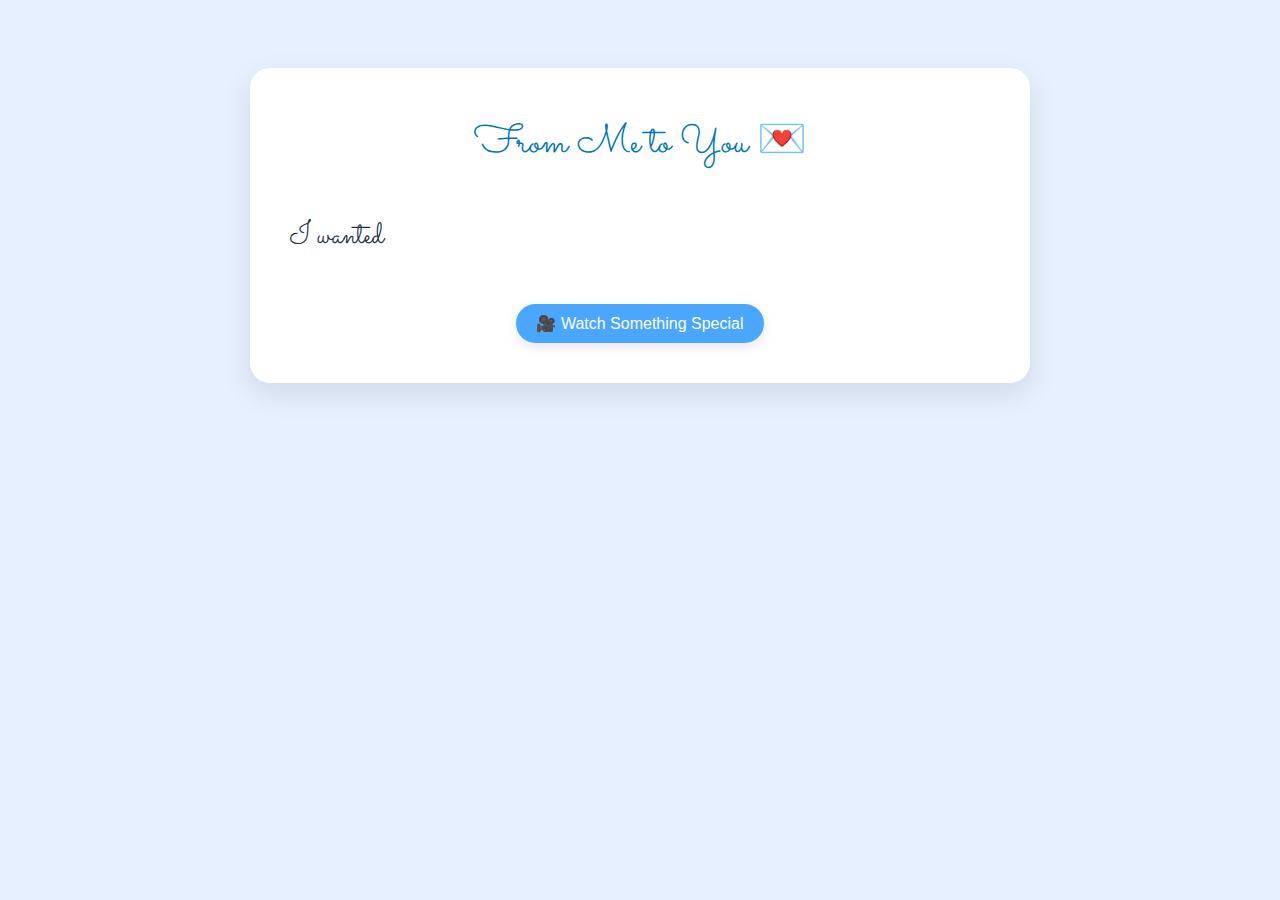
<file: note.html>
<!DOCTYPE html>
<html lang="en">
<head>
  <meta charset="UTF-8" />
  <title>Note from My Heart 💖</title>
  <link href="https://fonts.googleapis.com/css2?family=Sacramento&family=Poppins&display=swap" rel="stylesheet">
  <style>
    body {
      background-color: #e6f0ff;
      font-family: 'Poppins', sans-serif;
      text-align: center;
      padding: 60px 20px;
    }

    .note-box {
      max-width: 700px;
      margin: auto;
      padding: 40px;
      background: #fff;
      border-radius: 20px;
      box-shadow: 0 10px 30px rgba(0,0,0,0.1);
      color: #234;
      font-size: 1.2rem;
      line-height: 1.8;
    }

    .note-title {
      font-family: 'Sacramento', cursive;
      font-size: 2.5rem;
      color: #0077b6;
      margin-bottom: 30px;
    }

    .back-btn {
      margin-top: 40px;
      padding: 10px 20px;
      background-color: #4aa6ff;
      border: none;
      border-radius: 25px;
      color: white;
      font-size: 1rem;
      cursor: pointer;
      box-shadow: 0 4px 12px rgba(0,0,0,0.1);
    }

    .back-btn:hover {
      background-color: #0077b6;
    }
  </style>
</head>
<body>

  <div class="note-box">
    <div class="note-title">From Me to You 💌</div>
    <div id="note-text" style="white-space: pre-wrap; text-align: left; font-family: 'Sacramento', cursive; font-size: 2rem; line-height: 1.7; color: #234;"></div>
    <!-- 🎬 Go to video page -->
    <button class="back-btn" onclick="location.href='video.html'">🎥 Watch Something Special</button>
  </div>

<script>
  const noteText = document.getElementById("note-text");

  const fullNote = `I wanted to create something simple but meaningful — just like the moments we share.

Thank you for being a beautiful part of my life.  
For the laughter, the weird conversations, the kindness you show without even realizing it.

You matter more than you know.  
And this page — though small — holds all the little emotions I carry with me whenever I think of you.

Here's to everything that brought us here and all the moments ahead.  
You're my favorite person in a thousand little ways. 🌸`;

  let idx = 0;

  function typeNote() {
    if (idx < fullNote.length) {
      noteText.innerHTML += fullNote.charAt(idx);
      idx++;
      setTimeout(typeNote, 40); // speed of typing (adjust if needed)
    }
  }

  // Start typing after short pause
  setTimeout(typeNote, 400);
</script>

</body>
</html>
</file>
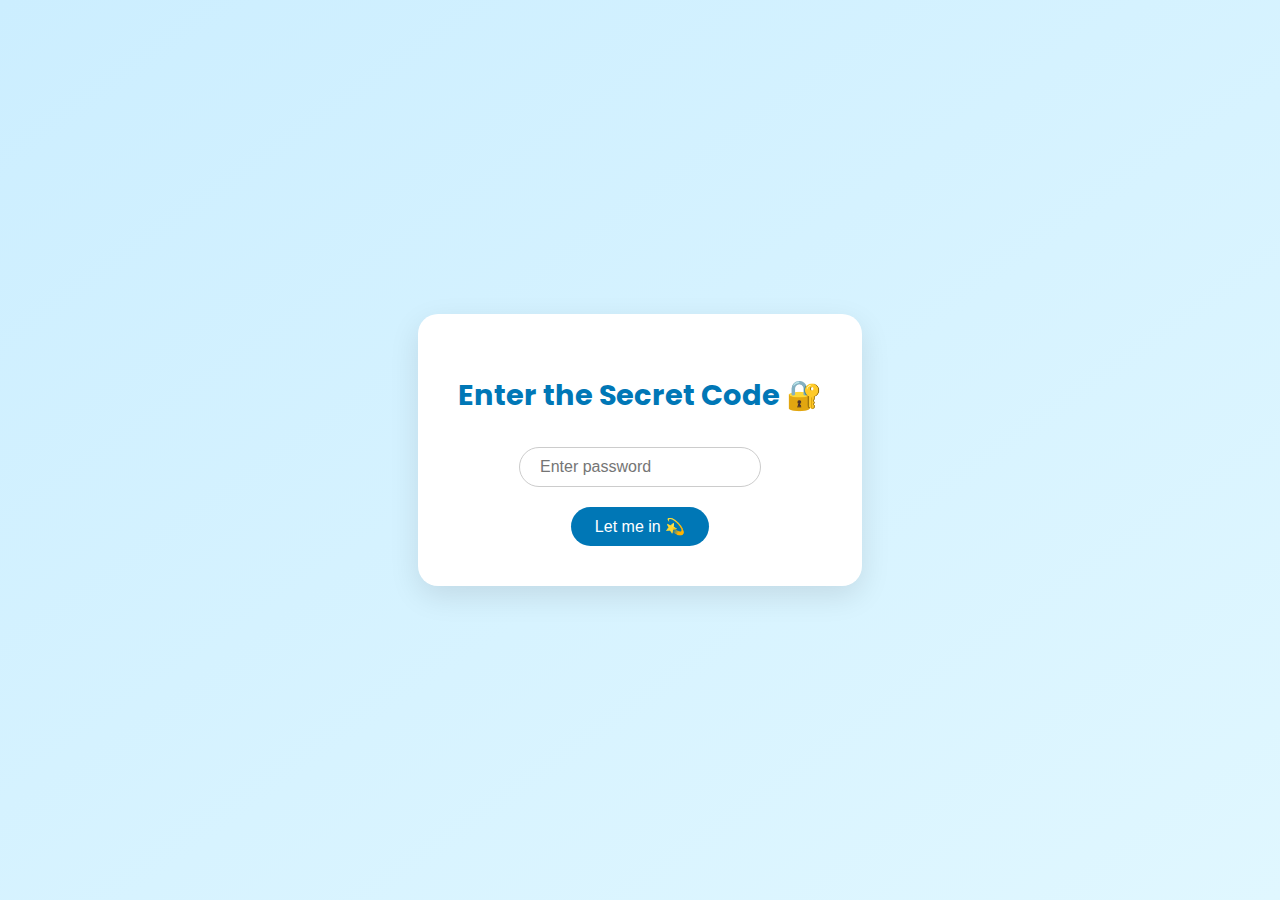
<file: password.html>
<!DOCTYPE html>
<html lang="en">
<head>
  <meta charset="UTF-8">
  <title>Enter the Secret 🌸</title>
  <link href="https://fonts.googleapis.com/css2?family=Poppins&display=swap" rel="stylesheet">
  <style>
    body {
      margin: 0;
      padding: 0;
      font-family: 'Poppins', sans-serif;
      background: linear-gradient(to bottom right, #cceeff, #e0f7ff);
      display: flex;
      justify-content: center;
      align-items: center;
      height: 100vh;
      color: #234;
    }
    .box {
      text-align: center;
      background: #fff;
      padding: 40px;
      border-radius: 20px;
      box-shadow: 0 10px 30px rgba(0,0,0,0.1);
    }
    h1 {
      margin-bottom: 20px;
      font-size: 1.8rem;
      color: #0077b6;
    }
    input[type="password"] {
      padding: 10px 20px;
      border-radius: 20px;
      border: 1px solid #ccc;
      font-size: 1rem;
      width: 200px;
      margin-top: 10px;
    }
    button {
      margin-top: 20px;
      padding: 10px 24px;
      background: #0077b6;
      color: white;
      border: none;
      border-radius: 25px;
      cursor: pointer;
      font-size: 1rem;
      transition: background 0.3s ease;
    }
    button:hover {
      background: #005f87;
    }
    .error {
      color: crimson;
      margin-top: 10px;
      display: none;
    }
  </style>
</head>
<body>
  <div class="box">
    <h1>Enter the Secret Code 🔐</h1>
    <input type="password" id="password" placeholder="Enter password" />
    <br>
    <button onclick="checkPassword()">Let me in 💫</button>
    <div class="error" id="error">Oops! Wrong password 😢</div>
  </div>

  <script>
    function checkPassword() {
      const input = document.getElementById("password").value;
      const correct = "Appi"; // 🔑 Change this to your secret
      if (input === correct) {
        window.location.href = "index.html";
      } else {
        document.getElementById("error").style.display = "block";
      }
    }
  </script>
</body>
</html>
</file>
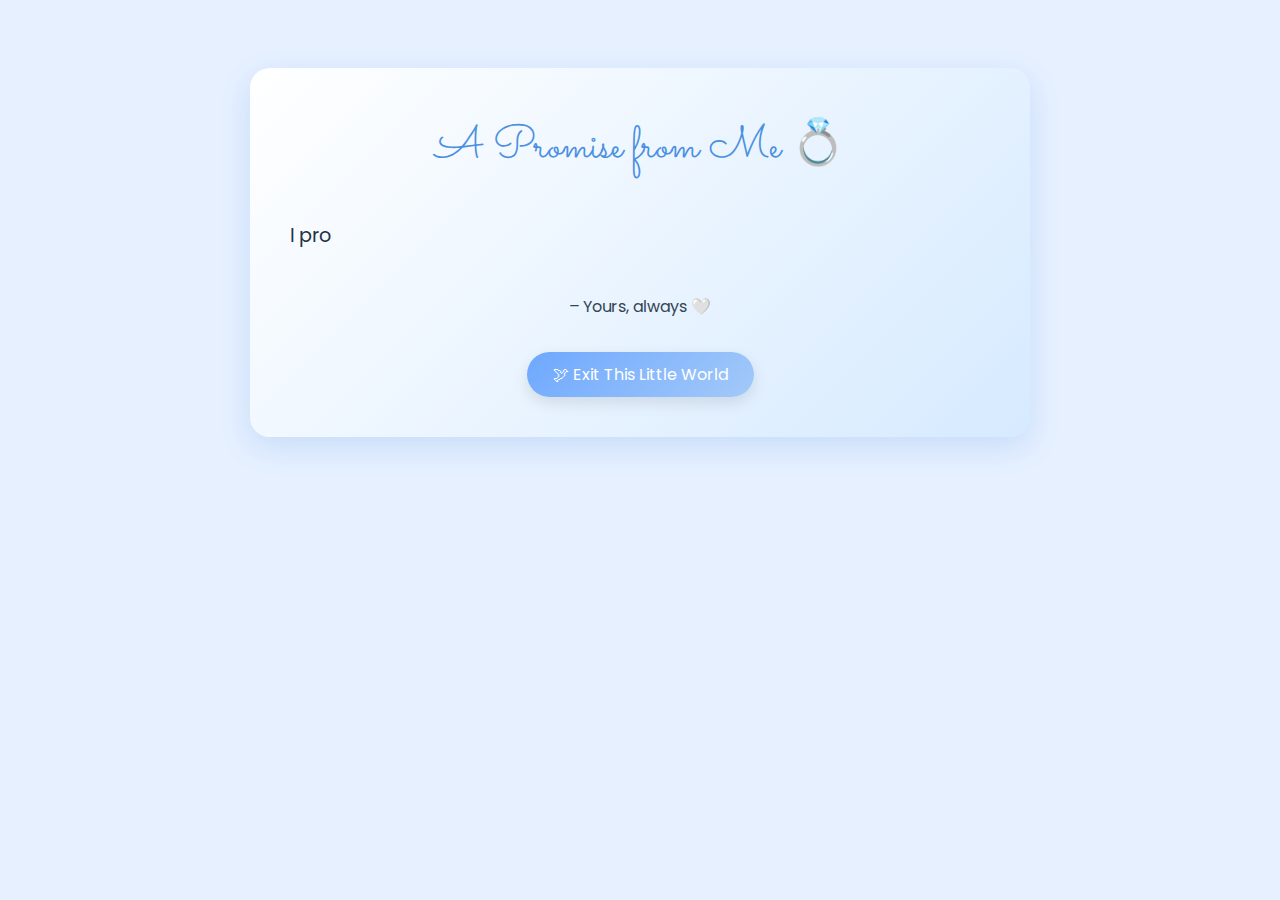
<file: promise.html>
<!DOCTYPE html>
<html lang="en">
<head>
  <meta charset="UTF-8" />
  <title>My Promise 💍</title>
  <link href="https://fonts.googleapis.com/css2?family=Sacramento&family=Poppins&display=swap" rel="stylesheet">
  <style>
    body {
      background-color: #e6f0ff;
      font-family: 'Poppins', sans-serif;
      text-align: center;
      padding: 60px 20px;
      color: #234;
    }

    .note-box {
      max-width: 700px;
      margin: auto;
      padding: 40px;
      background: linear-gradient(135deg, #ffffff, #d6eaff);
      border-radius: 20px;
      box-shadow: 0 10px 30px rgba(74, 144, 226, 0.2);
      font-size: 1.2rem;
      line-height: 1.8;
    }

    .note-title {
      font-family: 'Sacramento', cursive;
      font-size: 2.8rem;
      color: #4a90e2;
      margin-bottom: 30px;
    }

    #promise-text {
      text-align: left;
      white-space: pre-wrap;
    }

    .ending {
      margin-top: 40px;
      font-size: 1rem;
      color: #345;
    }

    button {
      margin-top: 30px;
      padding: 10px 26px;
      font-size: 1rem;
      font-family: 'Poppins', sans-serif;
      background: linear-gradient(135deg, #6ea8fe, #a3c9f9);
      border: none;
      border-radius: 25px;
      color: white;
      cursor: pointer;
      box-shadow: 0 6px 15px rgba(0,0,0,0.1);
      transition: transform 0.2s ease;
    }

    button:hover {
      transform: scale(1.05);
    }
  </style>
</head>
<body>

  <div class="note-box">
    <div class="note-title">A Promise from Me 💍</div>
    <div id="promise-text"></div>
    <div class="ending">– Yours, always 🤍</div>

    <!-- 🌸 Exit Button -->
    <button onclick="exitPage()">🕊 Exit This Little World</button>
  </div>

  <script>
    const text = `I promise to be there — in moments big and small. 💫

To laugh with you when life is silly,  
To listen when you just need someone,  
To hold space for your dreams,  
And to always remind you how loved you are.

I can’t promise perfect days, but I promise you my heart — fully, truly, honestly.

This isn’t just a note. It’s a forever kind of thing. 🌷`;

    const container = document.getElementById("promise-text");
    let i = 0;

    function typeText() {
      if (i < text.length) {
        container.innerHTML += text.charAt(i);
        i++;
        setTimeout(typeText, 40);
      }
    }

    setTimeout(typeText, 500);

    function exitPage() {
      window.open('', '_self', '');
      window.close();
      setTimeout(() => {
        window.location.href = "https://www.google.com"; // or your page
      }, 100);
    }
  </script>

</body>
</html>
</file>
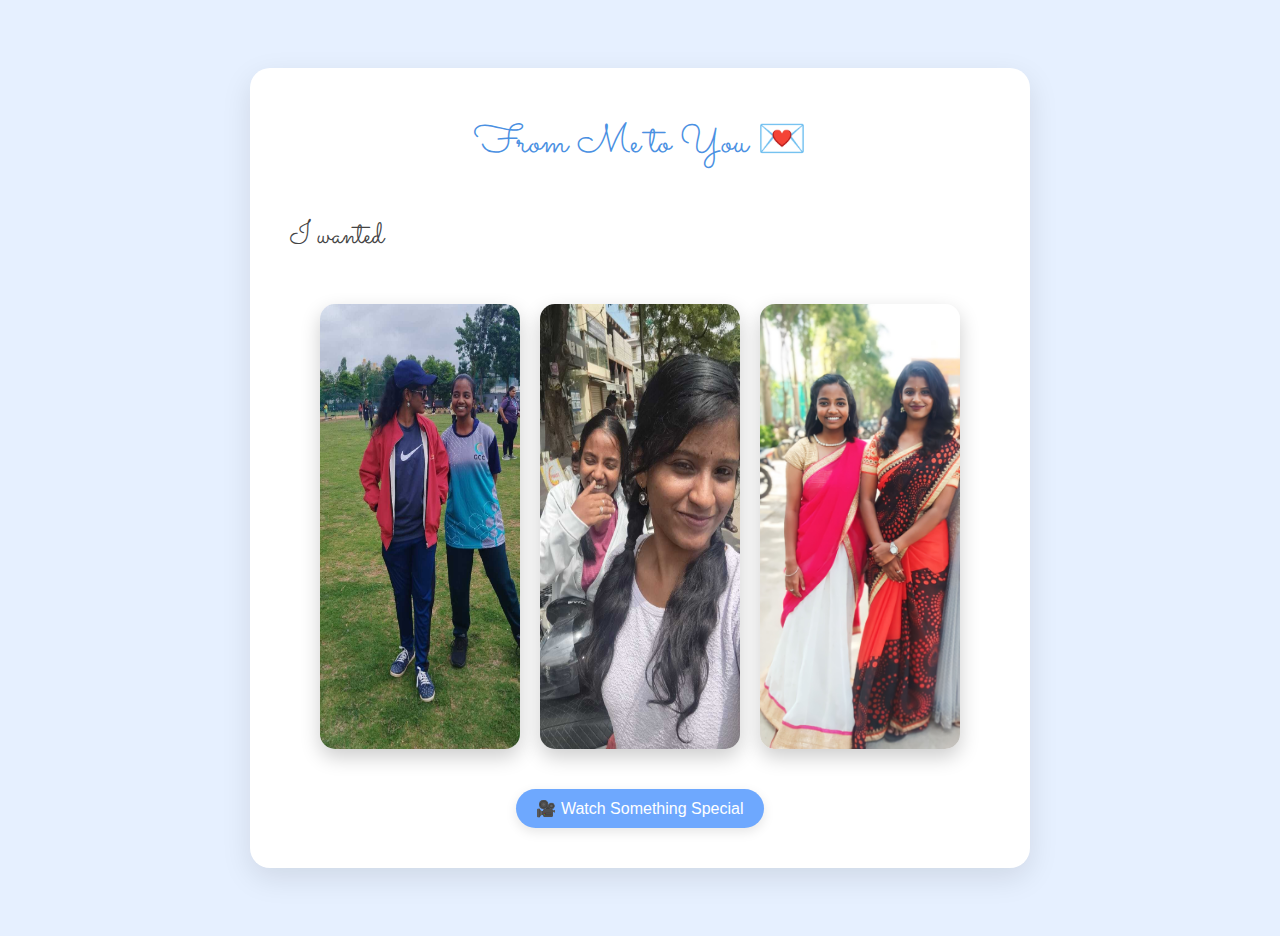
<file: secret.html>
<!DOCTYPE html>
<html lang="en">
<head>
  <meta charset="UTF-8" />
  <title>Note from My Heart 💖</title>
  <link href="https://fonts.googleapis.com/css2?family=Sacramento&family=Poppins&display=swap" rel="stylesheet">
  <style>
    body {
      background-color: #e6f0ff;
      font-family: 'Poppins', sans-serif;
      text-align: center;
      padding: 60px 20px;
    }

    .note-box {
      max-width: 700px;
      margin: auto;
      padding: 40px;
      background: #fff;
      border-radius: 20px;
      box-shadow: 0 10px 30px rgba(0,0,0,0.1);
      color: #444;
      font-size: 1.2rem;
      line-height: 1.8;
    }

    .note-title {
      font-family: 'Sacramento', cursive;
      font-size: 2.5rem;
      color: #4a90e2;
      margin-bottom: 30px;
    }

    .back-btn {
      margin-top: 40px;
      padding: 10px 20px;
      background-color: #6ea8fe;
      border: none;
      border-radius: 25px;
      color: white;
      font-size: 1rem;
      cursor: pointer;
      box-shadow: 0 4px 12px rgba(0,0,0,0.1);
    }

    .back-btn:hover {
      background-color: #4a90e2;
    }

    .photo-gallery {
      margin-top: 40px;
      display: flex;
      flex-wrap: wrap;
      justify-content: center;
      gap: 20px;
    }

    .photo-gallery img {
      width: 200px;
      height: auto;
      border-radius: 15px;
      box-shadow: 0 8px 20px rgba(0, 0, 0, 0.2);
      transition: transform 0.3s ease;
    }

    .photo-gallery img:hover {
      transform: scale(1.05);
    }
  </style>
</head>
<body>

  <div class="note-box">
    <div class="note-title">From Me to You 💌</div>
    <div id="note-text" style="white-space: pre-wrap; text-align: left; font-family: 'Sacramento', cursive; font-size: 2rem; line-height: 1.7; color: #444;"></div>

    <div class="photo-gallery">
      <img src="photos/pic1.jpg" alt="Memory 1">
      <img src="photos/pic2.jpg" alt="Memory 2">
      <img src="photos/pic3.jpg" alt="Memory 3">
    </div>

    <button class="back-btn" onclick="location.href='video.html'">🎥 Watch Something Special</button>
  </div>

  <script>
    const noteText = document.getElementById("note-text");

    const fullNote = `I wanted to create something simple but meaningful — just like the moments we share.

Thank you for being a beautiful part of my life.  
For the laughter, the weird conversations, the kindness you show without even realizing it.

You matter more than you know.  
And this page — though small — holds all the little emotions I carry with me whenever I think of you.

Here's to everything that brought us here and all the moments ahead.  
You're my favorite person in a thousand little ways. 🌸`;

    let idx = 0;

    function typeNote() {
      if (idx < fullNote.length) {
        noteText.innerHTML += fullNote.charAt(idx);
        idx++;
        setTimeout(typeNote, 40);
      }
    }

    setTimeout(typeNote, 400);
  </script>

</body>
</html>
</file>
